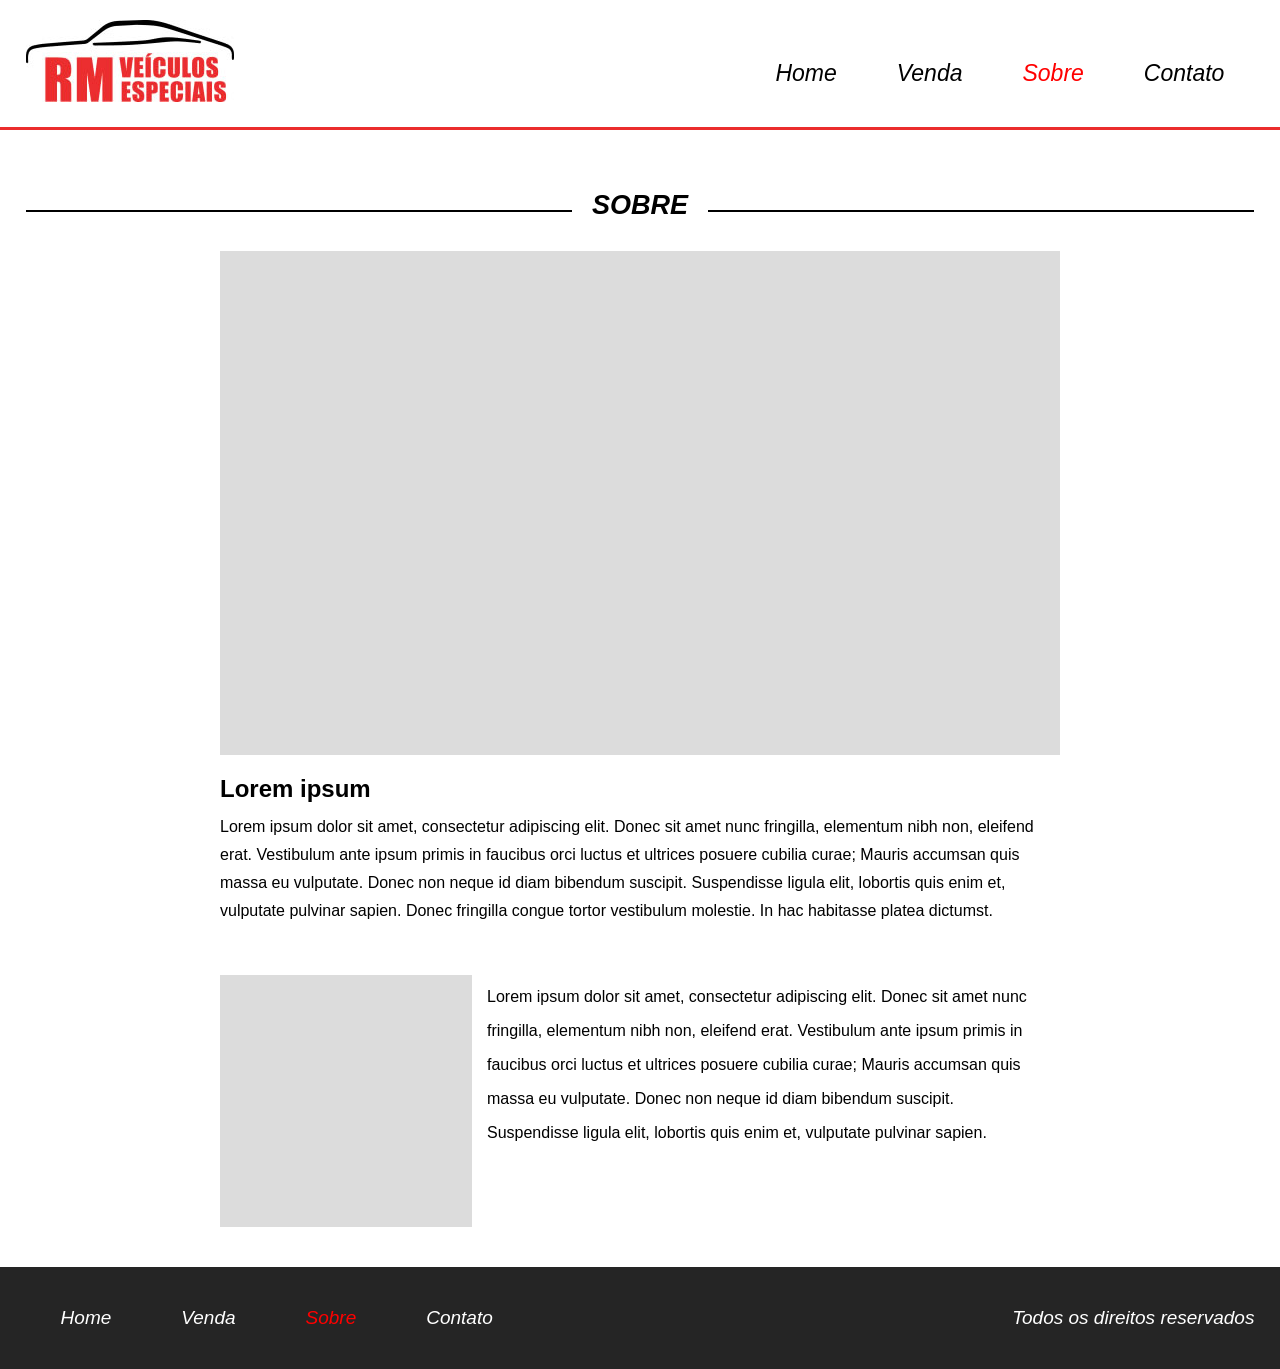
<file: sobre.html>
<!DOCTYPE html>
<html>
<head>
	<title>Sobre</title>
	<link href="https://fonts.googleapis.com/css?family=Montserrat" rel="stylesheet">
	<link href="css/projeto5.css" rel="stylesheet" type="text/css">
	<meta charset="utf-8" />
	<meta name="description" content="Meu site">
	<meta name="keywords" content="palavras,separas,por,virgukas">
	<meta name="viewport" content="width=device-width,initial-scale=1.0,maximum-scale=1.0" />
</head>
<body>

    <header style="border-bottom: 3px solid #EB2D2D;">

        <div class="container">
        <div class="logo">
            <img src="./img/logo.jpg">
        </div><!--logo-->

        <nav class="desktop">
            <ul>
                <li><a href="index.html">Home</a></li>
                <li><a href="venda.html">Venda</a></li>
                <li><a style="color: red;" href="sobre.html">Sobre</a></li>
                <li><a class="contato-link" href="index.html">Contato</a></li>
            </ul>
        </nav><!--desktop-->

        <nav class="mobile">
            <ul>
                <li><a href="index.html">Home</a></li>
                <li><a href="venda.html">Venda</a></li>
                <li><a style="color: red;" href="sobre.html">Sobre</a></li>
                <li><a class="contato-link" href="index.html">Contato</a></li>
            </ul>
        </nav><!--mobile-->

        <div class="clear"></div>
        </div><!--container-->

    </header>

    <section class="sobre">

            <div class="line-titulo">
                <div class="ln1"></div>
                <h2>Sobre</h2>
            </div>

        <div class="container">
            <div class="img-destaque-sobre"></div><!--img-destaque-sobre-->
            <div class="descricao-autor">
                <h2>Lorem ipsum</h2>
                <p>
                    Lorem ipsum dolor sit amet, consectetur adipiscing elit. Donec sit amet nunc fringilla,
                    elementum nibh non, eleifend erat. Vestibulum ante ipsum primis in faucibus orci luctus
                    et ultrices posuere cubilia curae; Mauris accumsan quis massa eu vulputate. Donec non
                    neque id diam bibendum suscipit. Suspendisse ligula elit, lobortis quis enim et, vulputate
                    pulvinar sapien. Donec fringilla congue tortor vestibulum molestie. In hac
                    habitasse platea dictumst.</p>
            </div><!--descricao-autor-->
            <div class="img-small"></div>
            <div class="descricao-autor2">
                <p>
                    Lorem ipsum dolor sit amet, consectetur adipiscing elit. Donec sit amet nunc fringilla, elementum nibh non,
                    eleifend erat. Vestibulum ante ipsum primis in faucibus orci luctus et ultrices posuere cubilia curae;
                    Mauris accumsan quis massa eu vulputate. Donec non neque id diam bibendum suscipit. Suspendisse ligula
                    elit, lobortis quis enim et, vulputate pulvinar sapien.
                </p>
                <div class="clear"></div>
            </div><!--descricao-autor2-->       
        </div><!--container-->

    </section><!--sobre-->

    <footer>
        <div class="container">
            <nav>
                <ul>
                    <li><a href="index.html">Home</a></li>
                    <li><a href="venda.html">Venda</a></li>
                    <li><a style="color: red;" href="sobre.html">Sobre</a></li>
                    <li><a href="index.html">Contato</a></li>
                </ul>
            </nav>
            <p>Todos os direitos reservados</p>
            
            <div class="clear"></div>
        </div><!--container-->
    </footer>

    <script src="js/jquery.js"></script>
    <script src="js/function.js"></script>

</body>
</html>
</file>
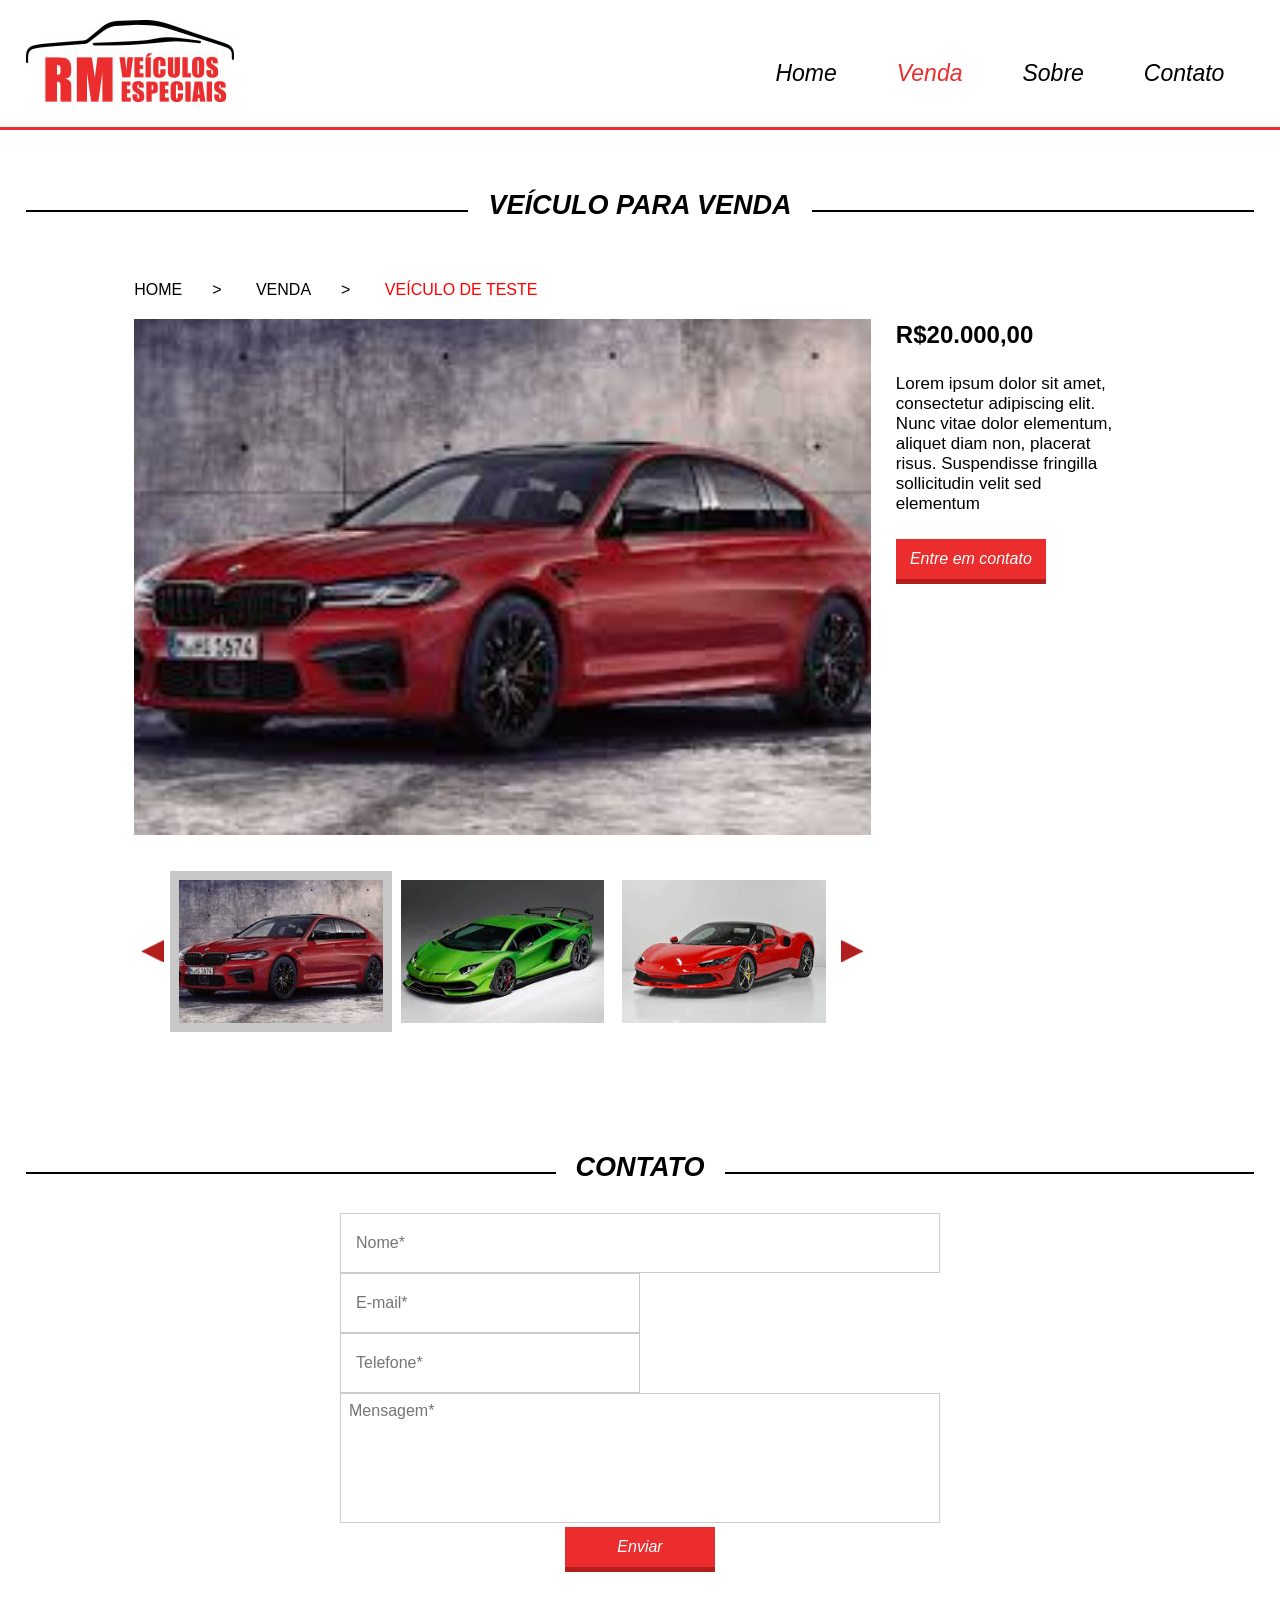
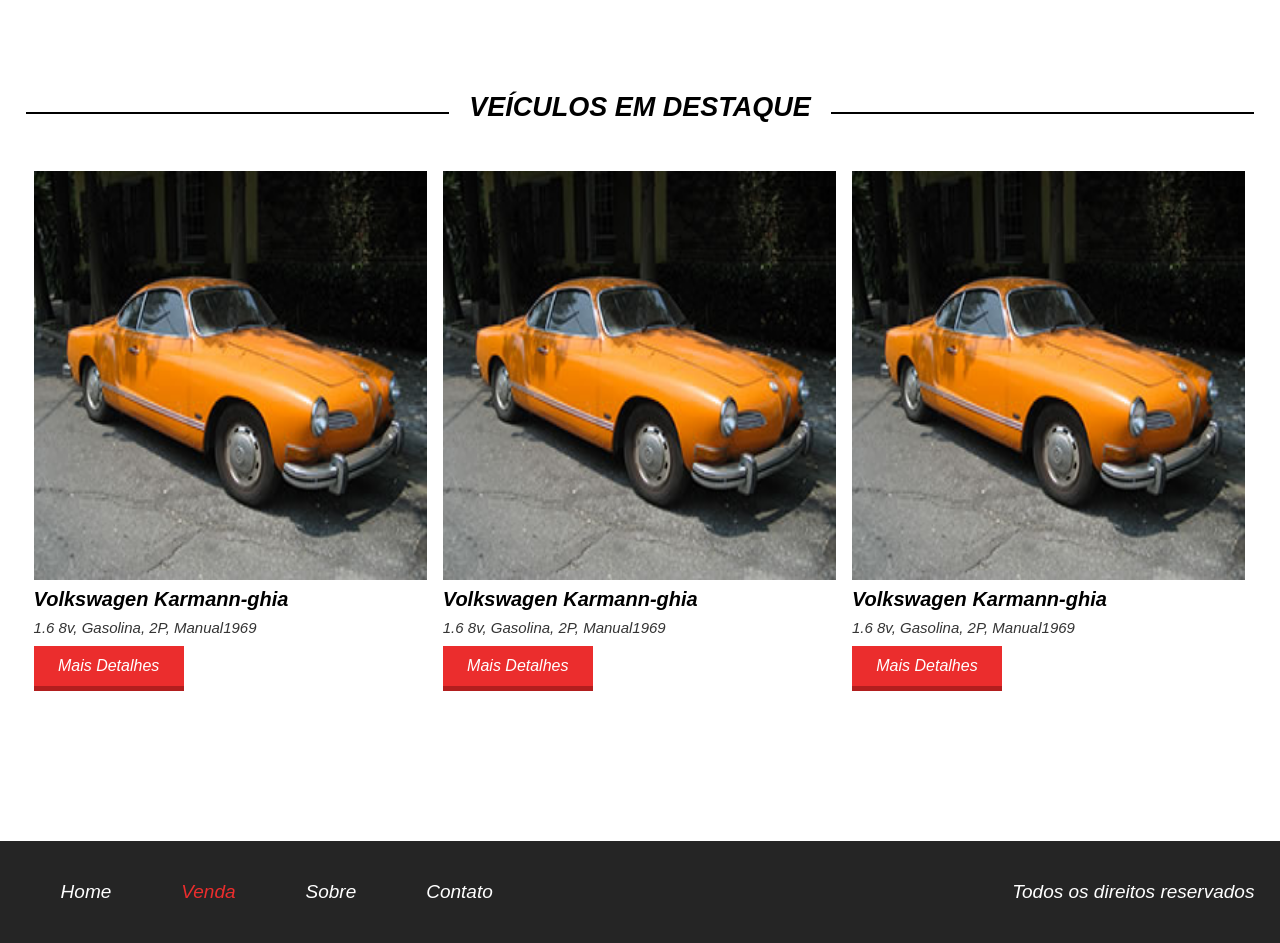
<file: veiculo-teste.html>
<!DOCTYPE html>
<html>
<head>
	<title>Testes</title>
	<link href="https://fonts.googleapis.com/css?family=Montserrat" rel="stylesheet">
	<link href="css/projeto5.css" rel="stylesheet" type="text/css">
	<meta charset="utf-8" />
	<meta name="description" content="Meu site">
	<meta name="keywords" content="palavras,separas,por,virgukas">
	<meta name="viewport" content="width=device-width,initial-scale=1.0,maximum-scale=1.0" />
</head>
<body>

<header style="border-bottom: 3px solid #EB2D2D;">

	<div class="container">
	<div class="logo">
		<img src="./img/logo.jpg" />
	</div><!--logo-->

	<nav class="desktop">
		<ul>
			<li><a href="index.html">Home</a></li>
			<li><a style="color:#EB2D2D;" href="venda.html">Venda</a></li>
			<li><a href="sobre.html">Sobre</a></li>
			<li><a href="">Contato</a></li>
		</ul>
	</nav><!--desktop-->

	<nav class="mobile">
		<ul>
			<li><a href="index.html">Home</a></li>
			<li><a style="color:#EB2D2D;" href="venda.html">Venda</a></li>
			<li><a href="sobre.html">Sobre</a></li>
			<li><a href="">Contato</a></li>
		</ul>
	</nav><!--mobile-->

	<div class="clear"></div>
	</div><!--container-->
</header>



<section class="venda-single">

	<div class="line-titulo">
		<div class="ln1"></div>
		<h2>Veículo para venda</h2>
	</div>

	<div class="container">

	<div class="info-veiculo">
		<div class="info-bread"><a href="index.html">HOME</a><span>></span>
			<a href="venda.html">VENDA</a><span>></span>
			<a href="">VEÍCULO DE TESTE</a>
		</div>
		<div class="foto-destaque"></div>
		<div class="nav-galeria-parent">
			<div class="arrow-left-nav"></div>
			<div class="arrow-right-nav"></div>
			<div class="nav-galeria">
				<div class="nav-galeria-wraper">
					<div class="mini-img-wrapper"><div style="background-image:url('img/bmw.jfif');" class="mini-img"></div></div><!--mini-img-wrapper-->
					<div class="mini-img-wrapper"><div style="background-image:url('img/lambo.jfif');" class="mini-img"></div></div><!--mini-img-wrapper-->
					<div class="mini-img-wrapper"><div style="background-image:url('img/ferrari.jfif');" class="mini-img"></div></div><!--mini-img-wrapper-->
					<div class="mini-img-wrapper"><div style="background-image:url('img/corvete.jfif');" class="mini-img"></div></div><!--mini-img-wrapper-->
					<div class="mini-img-wrapper"><div style="background-image:url('img/porsche.webp');" class="mini-img"></div></div><!--mini-img-wrapper-->
					<div class="mini-img-wrapper"><div style="background-image:url('img/koenig.webp');" class="mini-img"></div></div><!--mini-img-wrapper-->
					<div class="mini-img-wrapper"><div style="background-image:url('img/audi.webp');" class="mini-img"></div></div><!--mini-img-wrapper-->
				</div><!--nav-galeria-wraper-->
			</div><!--nav-galeria-->
		</div><!--nav-galeria-parent-->
	</div><!--info-->

	<div class="descricao-veiculo">
		<h2>R$20.000,00</h2>
		<p>Lorem ipsum dolor sit amet, consectetur adipiscing elit. Nunc vitae dolor elementum, aliquet diam non, placerat risus. Suspendisse fringilla sollicitudin velit sed elementum</p>
		<a class="btn1" href="">Entre em contato</a>
	</div><!--descricao-veiculo-->
	<div class="clear"></div>
</div><!--container-->

</section><!--venda-single-->




<section class="contato">
	<div class="line-titulo">
		<div class="ln1"></div>
		<h2>Contato</h2>
	</div><!--line-titulo-->

	<form>
		<div class="input-wraper w100">
			<input placeholder="Nome*" type="text" required />
		</div><!--input-wraper-->

		<div class="input-wraper w50">
			<input placeholder="E-mail*" type="text" required />
		</div><!--input-wraper-->

		<div class="input-wraper w50">
			<input placeholder="Telefone*" type="text" required />
		</div><!--input-wraper-->

		<div class="input-wraper w100">
			<textarea placeholder="Mensagem*" required></textarea>
		</div><!--input-wraper-->

		<div class="input-wraper w100">
			<input class="btn1" type="submit" value="Enviar" />
		</div><!--input-wraper-->

		<div class="clear"></div><!--clear-->

	</form>

</section><!--contato-->


<section class="veiculos-destaque">
	<div class="line-titulo">
		<div class="ln1"></div>
		<h2>Veículos em destaque</h2>
	</div><!--line-titulo-->
	<div class="container">
	<div class="vitrine-destaque">
		<div style="background-image:url(img/carro1.jpg);" class="carro-img"></div><!--carro-img-->
		<div class="info-carro">
			<h2>Volkswagen Karmann-ghia</h2>
			<p>1.6 8v, Gasolina, 2P, Manual1969</p>
			<a class="btn1" href="">Mais Detalhes</a>
		</div><!--info-carro-->
	</div><!--vitrine-destaque-->

	<div class="vitrine-destaque">
		<div style="background-image:url('img/carro1.jpg');" class="carro-img"></div><!--carro-img-->
		<div class="info-carro">
			<h2>Volkswagen Karmann-ghia</h2>
			<p>1.6 8v, Gasolina, 2P, Manual1969</p>
			<a class="btn1" href="">Mais Detalhes</a>
		</div><!--info-carro-->
	</div><!--vitrine-destaque-->

	<div class="vitrine-destaque">
		<div style="background-image:url('img/carro1.jpg');" class="carro-img"></div><!--carro-img-->
		<div class="info-carro">
			<h2>Volkswagen Karmann-ghia</h2>
			<p>1.6 8v, Gasolina, 2P, Manual1969</p>
			<a class="btn1" href="">Mais Detalhes</a>
		</div><!--info-carro-->
	</div><!--vitrine-destaque-->
	<div class="clear"></div>
	</div><!--container-->
</section><!--veiculos-destaque-->

<footer>
	<div class="container">
	<nav>
		<ul>
			<li><a href="Projeto 5.html">Home</a></li>
			<li><a style="color:#EB2D2D;"  href="venda.html">Venda</a></li>
			<li><a href="sobre.html">Sobre</a></li>
			<li><a href="contato.html">Contato</a></li>
		</ul>
	</nav>
	<p>Todos os direitos reservados</p>
	<div class="clear"></div>
	</div><!--container-->
</footer>

	<script src="js/jquery.js"></script>
    <script src="js/function.js"></script>

</body>
</html>
</file>
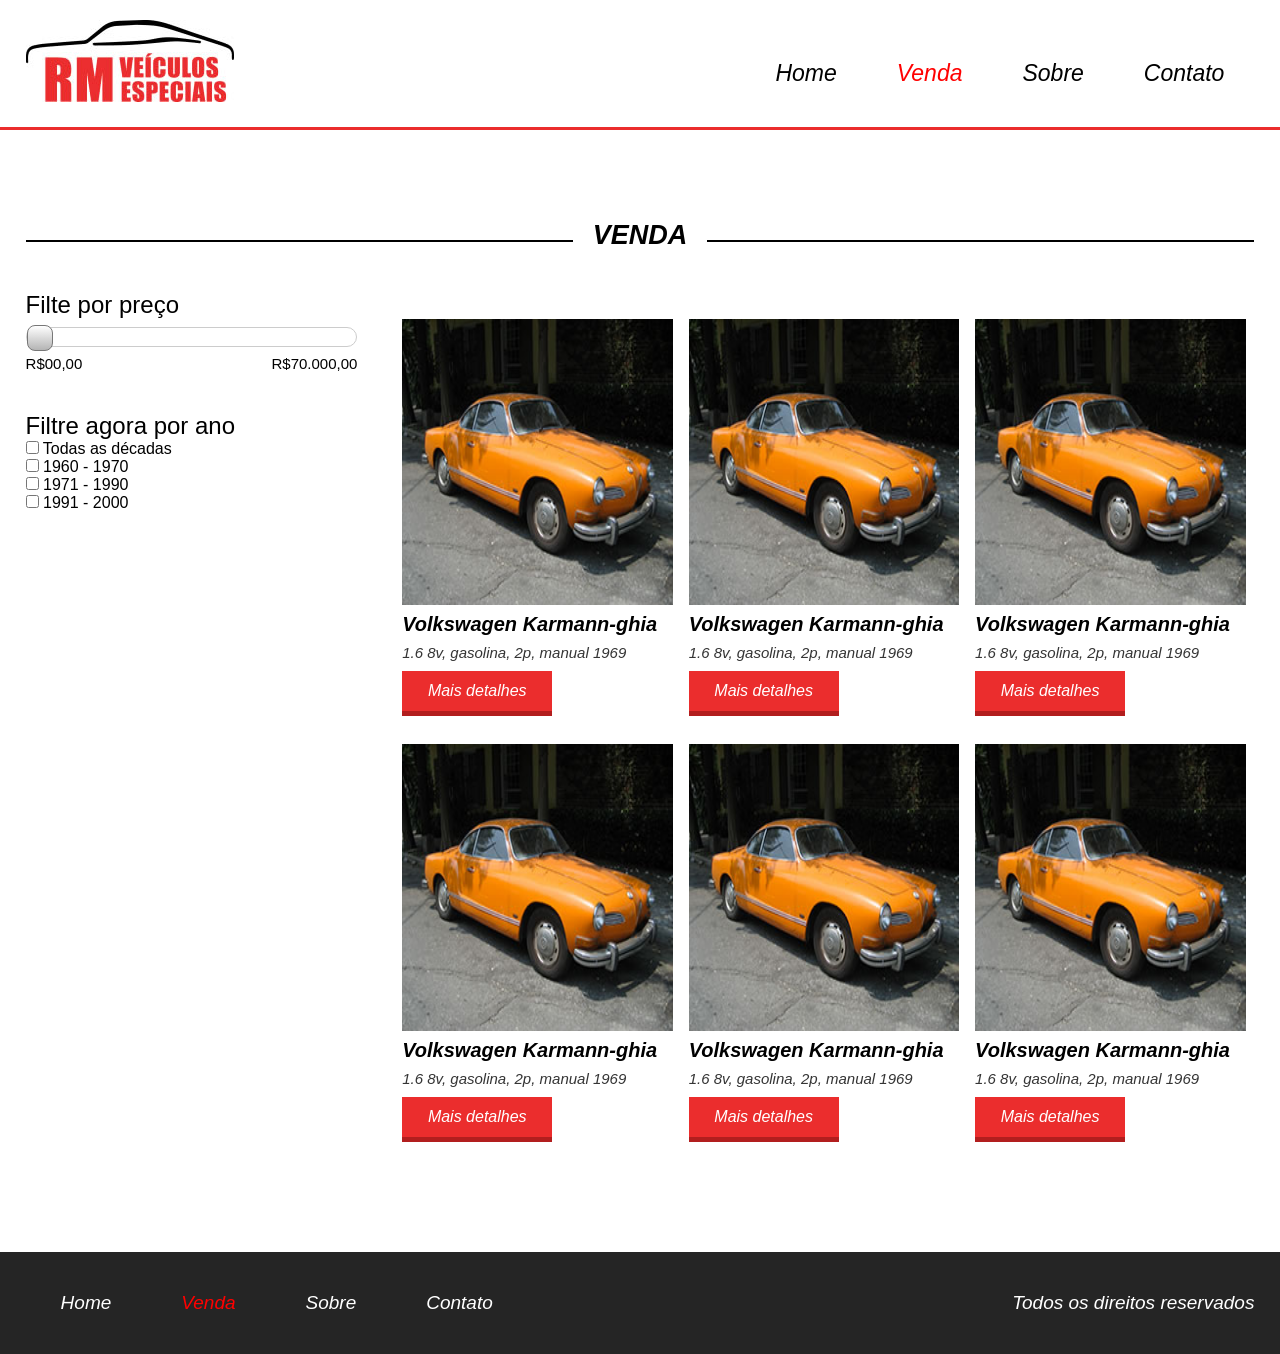
<file: venda.html>
<!DOCTYPE html>
<html>
<head>
	<title>Venda</title>
	<link href="https://fonts.googleapis.com/css?family=Montserrat" rel="stylesheet">
	<link href="css/projeto5.css" rel="stylesheet" type="text/css">
	<meta charset="utf-8" />
	<meta name="description" content="Meu site">
	<meta name="keywords" content="palavras,separas,por,virgukas">
	<meta name="viewport" content="width=device-width,initial-scale=1.0,maximum-scale=1.0" />
</head>
<body>

    <header style="border-bottom: 3px solid #eb2d2d;">

        <div class="container">
        <div class="logo">
            <img src="./img/logo.jpg">
        </div><!--logo-->

        <nav class="desktop">
            <ul>
                <li><a href="index.html">Home</a></li>
                <li><a style="color: red;" href="venda.html">Venda</a></li>
                <li><a href="sobre.html">Sobre</a></li>
                <li><a class="contato-link" href="index.html">Contato</a></li>
            </ul>
        </nav><!--desktop-->

        <nav class="mobile">
            <ul>
                <li><a href="index.html">Home</a></li>
                <li><a style="color: red;" href="venda.html">Venda</a></li>
                <li><a href="sobre.html">Sobre</a></li>
                <li><a class="contato-link" href="index.html">Contato</a></li>
            </ul>
        </nav><!--mobile-->

        <div class="clear"></div>
        </div><!--container-->

    </header>

    <section class="venda">
        <div class="line-titulo">
            <div class="ln1"></div><!--ln1-->
        <h2>Venda</h2>
        </div><!--line-titulo-->

        <div class="content-venda">
            <div class="container">
            <div class="sidebar">
                <div class="search1">
                    <h2>Filte por preço</h2>
                    <div class="barra-preco">
                        <div class="barra-preco-fill"></div><!--barra-preco-fill-->
                        <div class="pointer-barra"></div><!--pointer-barra-->
                    </div><!--barra-preco-->
                    <div class="valor-pesquisa">
                        <p class="preco_pesquisa">R$00,00</p>
                        <p className="valor-maximo">R$70.000,00</p>
                        <div class="clear"></div>
                    </div><!--valor-pesquisa-->
                </div><!--search1-->

                <div class="search2">
                    <h2>Filtre agora por ano</h2>
                    <form action="">
                        <div class="form-venda-wrapper">
                            <input type="checkbox" id="item1">
                            <label for="item1">
                                <div class="circle"></div><!--circle-->
                            </label>
                            <span>Todas as décadas</span>
                        </div><!--form-venda-wrapper-->

                        <div class="form-venda-wrapper">
                            <input type="checkbox" id="item2">
                            <label for="item2">
                                <div class="circle"></div><!--circle-->
                            </label>
                            <span>1960 - 1970</span>
                        </div><!--form-venda-wrapper-->

                        <div class="form-venda-wrapper">
                            <input type="checkbox" id="item3">
                            <label for="item3">
                                <div class="circle"></div><!--circle-->
                            </label>
                            <span>1971 - 1990</span>
                        </div><!--form-venda-wrapper-->

                        <div class="form-venda-wrapper">
                            <input type="checkbox" id="item4">
                            <label for="item4">
                                <div class="circle"></div><!--circle-->
                            </label>
                            <span>1991 - 2000</span>
                        </div><!--form-venda-wrapper-->
                    </form>
                </div><!--search2-->
            </div><!--sidebar-->

            <div class="vitrine-venda">
                <div class="vitrine-destaque">
                    <div style="background-image: url(img/carro1.jpg);" class="carro-img"></div><!--carro-img-->
                    
                    <div class="info-carro">
                        <h2>Volkswagen Karmann-ghia</h2>
                        <p>1.6 8v, gasolina, 2p, manual 1969</p>
                        <a class="btn1" href="veiculo-teste.html">Mais detalhes</a>
                    </div><!--info-carro-->
                </div><!--vitrine-destaque-->

                <div class="vitrine-destaque">
                    <div style="background-image: url(img/carro1.jpg);" class="carro-img"></div><!--carro-img-->
                    
                    <div class="info-carro">
                        <h2>Volkswagen Karmann-ghia</h2>
                        <p>1.6 8v, gasolina, 2p, manual 1969</p>
                        <a class="btn1" href="veiculo-teste.html">Mais detalhes</a>
                    </div><!--info-carro-->
                </div><!--vitrine-destaque-->

                <div class="vitrine-destaque">
                    <div style="background-image: url(img/carro1.jpg);" class="carro-img"></div><!--carro-img-->
                    
                    <div class="info-carro">
                        <h2>Volkswagen Karmann-ghia</h2>
                        <p>1.6 8v, gasolina, 2p, manual 1969</p>
                        <a class="btn1" href="veiculo-teste.html">Mais detalhes</a>
                    </div><!--info-carro-->
                </div><!--vitrine-destaque-->

                <div class="vitrine-destaque">
                    <div style="background-image: url(img/carro1.jpg);" class="carro-img"></div><!--carro-img-->
                    
                    <div class="info-carro">
                        <h2>Volkswagen Karmann-ghia</h2>
                        <p>1.6 8v, gasolina, 2p, manual 1969</p>
                        <a class="btn1" href="">Mais detalhes</a>
                    </div><!--info-carro-->
                </div><!--vitrine-destaque-->

                <div class="vitrine-destaque">
                    <div style="background-image: url(img/carro1.jpg);" class="carro-img"></div><!--carro-img-->
                    
                    <div class="info-carro">
                        <h2>Volkswagen Karmann-ghia</h2>
                        <p>1.6 8v, gasolina, 2p, manual 1969</p>
                        <a class="btn1" href="">Mais detalhes</a>
                    </div><!--info-carro-->
                </div><!--vitrine-destaque-->

                <div class="vitrine-destaque">
                    <div style="background-image: url(img/carro1.jpg);" class="carro-img"></div><!--carro-img-->
                    
                    <div class="info-carro">
                        <h2>Volkswagen Karmann-ghia</h2>
                        <p>1.6 8v, gasolina, 2p, manual 1969</p>
                        <a class="btn1" href="">Mais detalhes</a>
                    </div><!--info-carro-->
                </div><!--vitrine-destaque-->
            </div><!--vitrine-venda-->

            <div class="clear"></div>
            </div><!--container-->
        </div><!--content-venda-->
    </section><!--venda-->

    <footer>
        <div class="container">
            <nav>
                <ul>
                    <li><a href="index.html">Home</a></li>
                    <li><a style="color: red;" href="venda.html">Venda</a></li>
                    <li><a href="sobre.html">Sobre</a></li>
                    <li><a class="contato-link" href="index.html">Contato</a></li>
                </ul>
            </nav>
            <p>Todos os direitos reservados</p>
            
            <div class="clear"></div>
        </div><!--container-->
    </footer>

    <script src="js/jquery.js"></script>
    <script src="js/function.js"></script>

</body>
</html>
</file>
<file: css/projeto5.css>
*{
	margin: 0;
	padding: 0;
	box-sizing: border-box;
	font-family:'Oswald', sans-serif;
}

html,body{
	height: 100%;
}

.container{
	width: 100%;
	max-width: 1400px;
	margin:0 auto;
}

.clear{
	clear: both;
}

header{
	padding:20px 2% 35px 2%;
	height: 130px;
}

header div.logo{
	float: left;
}

header nav.desktop{
	float: right;
	position: relative;
	top:40px;
}

nav.mobile{
	margin-top:40px;
	float: right;
	width: 32px;
	height: 32px;
	background-size: 100% 100%;
	cursor: pointer;
	background-image: url('../img/icon_menu.png');
	display: none;
}

nav.mobile ul{
	display: none;
	width: 100%;
	left: 0;
	top: 95px;
	border-bottom:4px solid #EB2D2D;
	z-index: 999;
	position: absolute;
	text-align: center;
	background-color: white;
}

nav.mobile li{
	font-size: 23px;
	padding:20px 0px;
	font-style: italic;
}

nav.mobile li a{
	color: black;
	text-decoration: none;
}

header nav.desktop ul{
	list-style-type: none;
}

header nav.desktop ul li{
	float: left;
	font-size: 23px;
	padding:0 30px;
	font-style: italic;
}

header nav.desktop a{
    color: black;
    text-decoration: none;
}

section.banner{
	overflow:hidden;
	width: 100%;
	height: 650px;
	background-color: black;
	background-image: url('../img/banner.png');
	background-size: contain;
	background-position: right bottom;
	background-repeat: no-repeat;
}

.text-banner{
	padding:70px;
}

.text-banner-single{
	width: 314px;
	font-style: italic;
	margin-top:30px;
	height: 70px;
	line-height: 70px;
	padding-left: 50px;
	text-transform: uppercase;
	color: white;
	font-size: 23px;
	background-image: url('../img/box-text.png');
	background-size: 100% 100%;
	background-repeat: no-repeat;
}

.text-banner .text-banner-single:nth-of-type(2){
	width: 200px;
	height: 70px;
	line-height: 70px;
	position: relative;
	left: -10px;
}

.text-banner .text-banner-single:nth-of-type(3){
	width: 170px;
	height: 70px;
	line-height: 70px;
	position: relative;
	left: -20px;
}

.text-banner .text-banner-single:nth-of-type(4){
	width: 320px;
	height: 60px;
	font-size: 21px;
	color: black;
	position: relative;
	left: -30px;
	line-height: 70px;
	background-image: url('../img/box-white-text.png');
}

section.veiculos-destaque{
	padding:90px 2%;
}

section.veiculos-destaque .container{
	/*Vamos deixar o padrão que é 1400px*/
	/*max-width: 1000px;*/
	padding:40px 0;
}


.line-titulo{
	/*Trocamos por 1400 para seguir com o mesmo tamanho do nosso contexto padrão da classe container!*/
	max-width: 1400px;
	margin:0 auto;
	position: relative;
	text-align: center;
}

.ln1{
	position: absolute;
	height: 2px;
	width: 100%;
	top:20px;
	background:black;
}


.line-titulo h2{
	position: relative;
	background: white;
	display: inline-block;
	text-align: center;
	font-size: 27px;
	padding:0 20px;
	font-style: italic;
	text-transform: uppercase;
}

.vitrine-destaque{
	float: left;
	width: 33.3%;
	text-align: left;
	
}

.vitrine-destaque .carro-img{
	width: 100%;
	padding-top: 100%;
	border:8px solid white;
	background-size: 100% 100%;
}

.vitrine-destaque h2{
	padding-left: 8px;
	color: black;
	font-style: italic;
	font-size: 20px;
}

.vitrine-destaque p{
	padding-top: 8px;
	padding-left: 8px;
	color: #353535;
	font-size: 15px;
	font-style: italic;
}


.btn1{
	text-align: center;
	display: block;
	line-height: 40px;
	background-color:#EB2D2D;
	text-decoration: none;
	border-bottom: 5px solid #B21E1E;
	color: white;
	font-size: 16px;
	font-style: italic;
	width: 150px;
}

.vitrine-destaque a{
	margin-left: 8px;
	margin-top:10px;

}


.servicos-descricao{
	display: flex;
}

.half1{
	width: 50%;
	text-align: right;
	padding:90px 0;
	background: #242424;
	color: white;
}

.half1-wraper{
	padding-right: 20%;
	text-align: left;
	display: inline-block;
}

.half1-wraper h2{
	font-weight: normal;
	font-style: italic;
	font-size: 32px;
}

.half1-wraper ul{
	display: inline-block;
	margin-top:20px;
}

.half1-wraper li{
	margin-left: 15px;
}

.half1-wraper a{
	margin-left: 40px;
	display: inline-block;
	vertical-align: bottom;
}

.half1-wraper .btn1:hover{
	transition: 0.8s;
	background-color: #B21E1E;
	border-bottom: 5px solid #EB2D2D;
}

.half2{
	width: 50%;
	padding:90px 100px;
	background:#EB2D2D;
	color: white;
}

.half2 h2{
	font-weight: normal;
	font-style: italic;
	font-size: 32px;
}

.half2 .depoimento-single{
	margin-top:19px;
}

.depoimento-single p{
	font-size: 22px;
}

.navigation{
	float: left;
	width: 100%;
	max-width: 700px;
	margin-top:30px;
}

.arrows{
	float: left;
}

.navigation img{
	cursor: pointer;
	margin:0 20px;
}

.nome-depoimento{
	float: right;
	color: #252525;
	font-size: 23px;
}


section.contato{
	padding:80px 2% 0 2%;
}

section.contato form{
	max-width: 600px;
	margin:30px auto;
}

section.contato .input-wrapper{
	float: left;
	padding:10px;
	margin-top:7px;
}

section.contato input[type=text]{
	width: 100%;
	border: 1px solid #ccc;
	height: 60px;
	font-size: 16px;
	line-height: 40px;
	padding-left: 15px;
}

section.contato textarea{
	width: 100%;
	font-size: 16px;
	border:1px solid #ccc;
	height: 130px;
	padding:8px;
	resize: none;
}

section.contato form .input-wraper:nth-of-type(5){
	text-align: center;
}

section.contato input[type=submit]{
	border-right: 0;
	border-left: 0;
	border-top: 0;
	cursor: pointer;
	display: inline-block;
}

.w100{
	width: 100%;
}

.w50{
	width: 50%;
}

footer{
	margin-top: 20px;
	padding:40px 2%;
	background: #252525;
}

footer nav{
	float: left;
}

footer nav ul{
	list-style-type: none;
}

footer nav ul li{
	float: left;
	font-style: italic;
	padding:0 35px;
	font-size: 19px;
}

footer nav ul a{
	color: white;
	text-decoration: none;
}

footer p{
	float: right;
	color: white;
	font-size: 19px;
	font-style: italic;
}


section.venda{
	padding:90px 2%;
	min-height: 90%;
}

.content-venda{
	margin-top:40px;
}

.sidebar{
	float: left;
	width: 30%;
}

.search1{
	width:90%;
}

.search1 h2{
	font-size: 24px;
	color: black;
	font-weight: normal;
}

.search1 .barra-preco{
	width: 100%;
	height: 20px;
	background: white;
	border:1px solid #ccc;
	margin-top:8px;
	border-radius: 20px;
	position: relative;
	cursor: pointer;
}

.barra-preco-fill{
	position: absolute;
	left: 0;
	top: 0;
	width: 0;
	height: 20px;
	border-radius: 20px;
	background:linear-gradient(to bottom,rgb(255,255,255),rgb(200,200,200));
}

.pointer-barra{
	width: 26px;
	height: 26px;
	position: absolute;
	left: 0;
	top: -3px;
	cursor: pointer;
	border-radius: 8px;
	background:linear-gradient(to bottom,rgb(255,255,255),rgb(180,180,180));
	border:1px solid  #777;
}

.valor-pesquisa{
	margin-top:8px;
}

.valor-pesquisa p{
	color: black;
	font-size: 15px;
}

.valor-pesquisa p:nth-of-type(1){
	float: left;
}

.valor-pesquisa p:nth-of-type(2){
	float: right;
}

.search2{
	margin-top:40px;
}

.search2 h2{
	font-size: 24px;
	color: black;
	font-weight: normal;
}

.form-venda-wraper{
	margin-top:10px;
}

.form-venda-wraper input[type=checkbox]{
	display: none;
}

.form-venda-wraper label{
	width: 20px;
	height: 20px;
	display: inline-block;
	border:1px solid #ccc;
	border-radius: 3px;
	vertical-align: top;
	cursor: pointer;
	position: relative;
}


.circle{
	width: 8px;
	height: 8px;
	display: none;
	border-radius: 4px;
	background: black;
	position: absolute;
	left: 6px;
	top: 6px;
}


.form-venda-wraper input[type=checkbox]:checked + label > .circle{
	display: block;
}

.form-venda-wraper span{
	padding:0 10px;
	display: inline-block;
	vertical-align: top;
}


.vitrine-venda{
	float: left;
	width: 70%;
}

.vitrine-venda .vitrine-destaque{
	margin-top:20px;
}

section.venda-single{
	padding: 60px 2% 0 2%;
}

section.venda-single .container{
	padding:40px 0 0 0;
	max-width: 1280px;
	text-align: center;
}

.info-veiculo{
	display: inline-block;
	width: 60%;
}

.foto-destaque{
	width: 100%;
	padding-top:70%;
	background-position: center;
	background-size: cover;
	background-repeat: no-repeat;
}


.descricao-veiculo{
	display: inline-block;
	vertical-align: top;
	padding:60px 20px;
	text-align: left;
}

.descricao-veiculo p{
	font-size: 17px;
	margin-top:25px;
	max-width: 230px;
}

.descricao-veiculo a{
	margin-top:25px;
}

.nav-galeria-parent{
	overflow: hidden;
	width: 100%;
	padding: 36px;
	position: relative;
}

.arrow-left-nav{
	top: 50%;
	left: 8px;
	position: absolute;
	background-image: url('../img/arrow-left.png');
	background-size: 100% 100%;
	width: 22px;
	height: 22px;
	cursor: pointer;
	transform: translateY(-50%);
	-ms-transform: translateY(-50%);
}

.arrow-right-nav{
	top: 50%;
	right: 8px;
	position: absolute;
	background-image: url('../img/arrow-right.png');
	background-size: 100% 100%;
	width: 22px;
	height: 22px;
	cursor: pointer;
	transform: translateY(-50%);
	-ms-transform: translateY(-50%);
}

.info-bread{
	padding: 20px 0;
	text-align: left;
}

.info-bread a{
	text-decoration: none;
	color: black;
}

.info-bread a:last-child{
	color: red;
}

.info-bread span{
	padding: 0 30px;
}

.nav-galeria{
	width: 100%;
	overflow: hidden;
}

/*.nav-galeria-wraper{
	Via JavaScript
}*/

.mini-img-wrapper{
	/*Via JavaScript => width*/
	padding: 9px;
	float: left;
}

.mini-img{
	width: 100%;
	padding-top: 70%;
	background-position: center;
	background-size: cover;
	cursor: pointer;
}

section.sobre{
	min-height: 90%;
	padding: 60px 2% 20px 2%;
}

section.sobre .container{
	max-width: 840px;
	margin-top: 30px;
}

section.sobre .img-destaque-sobre{
	width: 100%;
	padding-top: 60%;
	background-color: rgb(220, 220, 220);
}

section.sobre .descricao-autor{
	margin-top: 20px;	
}

.descricao-autor h2{
	font-size: 24px;
}

.descricao-autor p{
	font-size: 16px;
	line-height: 28px;
	margin-top: 10px;
}

.descricao-autor2{
	margin-top: 40px;
}

.img-small{
	width: 30%;
	padding-top: 30%;
	margin-top: 50px;
	float: left;
	background-color: rgb(220, 220, 220);
}

.descricao-autor2 p{
	float: left;
	width: 70%;
	padding: 15px;
	font-size: 16px;
	line-height: 34px;
}

@media screen and (max-width: 1100px){

	.half1{
		text-align: center;
	}

	.half1-wraper{
		text-align: left;
		padding-right: 0;
	}

	.half1-wraper a{
		display: block;
		margin-left: 0;
		margin-top:15px;
	}
}

@media screen and (max-width: 900px){

	.nome-depoimento{
	float: left;
	width: 100%;
	margin:20px 20px;
	}
}

@media screen and (max-width: 768px){

	footer nav{
		display: none;
	}

	footer{
		text-align: center;
	}

	footer p{
		float: none;
	}

	.w50{
		width: 100%;
	}

	.nome-depoimento{
	float: right;
	width: auto;
	margin:0px 0px;
	}

	section.servicos-descricao{
		flex-direction: column;
	}

	.half1,.half2{
		padding:80px 4%;
		width: 100%;
	}

	.half1-wrapper li{
		margin-top: 10px;	
	}

	.half1-wraper .btn1{
		margin: 20px auto;
		width: 180px;
		font-size: 18px;
	}

	section.banner{
		background-size: cover;
		background-position: 100px center;
		height: 80vh;
	}

	nav.desktop
	{
		display: none;
	}

	nav.mobile{
		display: block;
	}

	.sidebar{
		width: 100%;
		text-align: center;
	}

	.search1{
		display: inline-block;
	}

	.search2{
		text-align: left;
		display: inline-block;
	}

	.vitrine-venda{
		text-align: center;
		width: 100%;
	}

	.info-veiculo{
		width: 100%;
	}

	.descricao-veiculo{
		text-align: center;
		padding: 20px 0;
	}

	.descricao-veiculo a{
		display: inline-block;
	}

	.descricacao-veiculo p{
		max-width: none;
	}
}



@media screen and (max-width: 580px){
.text-banner{
	padding:30px;
}

.text-banner-single{
	width: 240px;
	font-size: 18px;
}

.text-banner .text-banner-single:nth-of-type(4){
	width: 270px;
}

section.veiculos-destaque .line-titulo h2{
	font-size: 23px;
}

section.veiculos-destaque .container{
	max-width: 1000px;
	padding:40px 0;
	text-align: center;
}

.vitrine-destaque{
	display: inline-block;
	float: none;
	width: 80%;
	text-align: center;
	margin-top:20px;
}

.vitrine-destaque a{
	display: inline-block;
}

.img-small{
	width: 100%;
	padding-top: 100%;
}

.descricao-autor2 p{
	width: 100%;
	padding: 20px 0;
}

}

@media screen and (max-width: 480px){
	.vitrine-destaque{
		width: 100%;
	}
}
</file>
